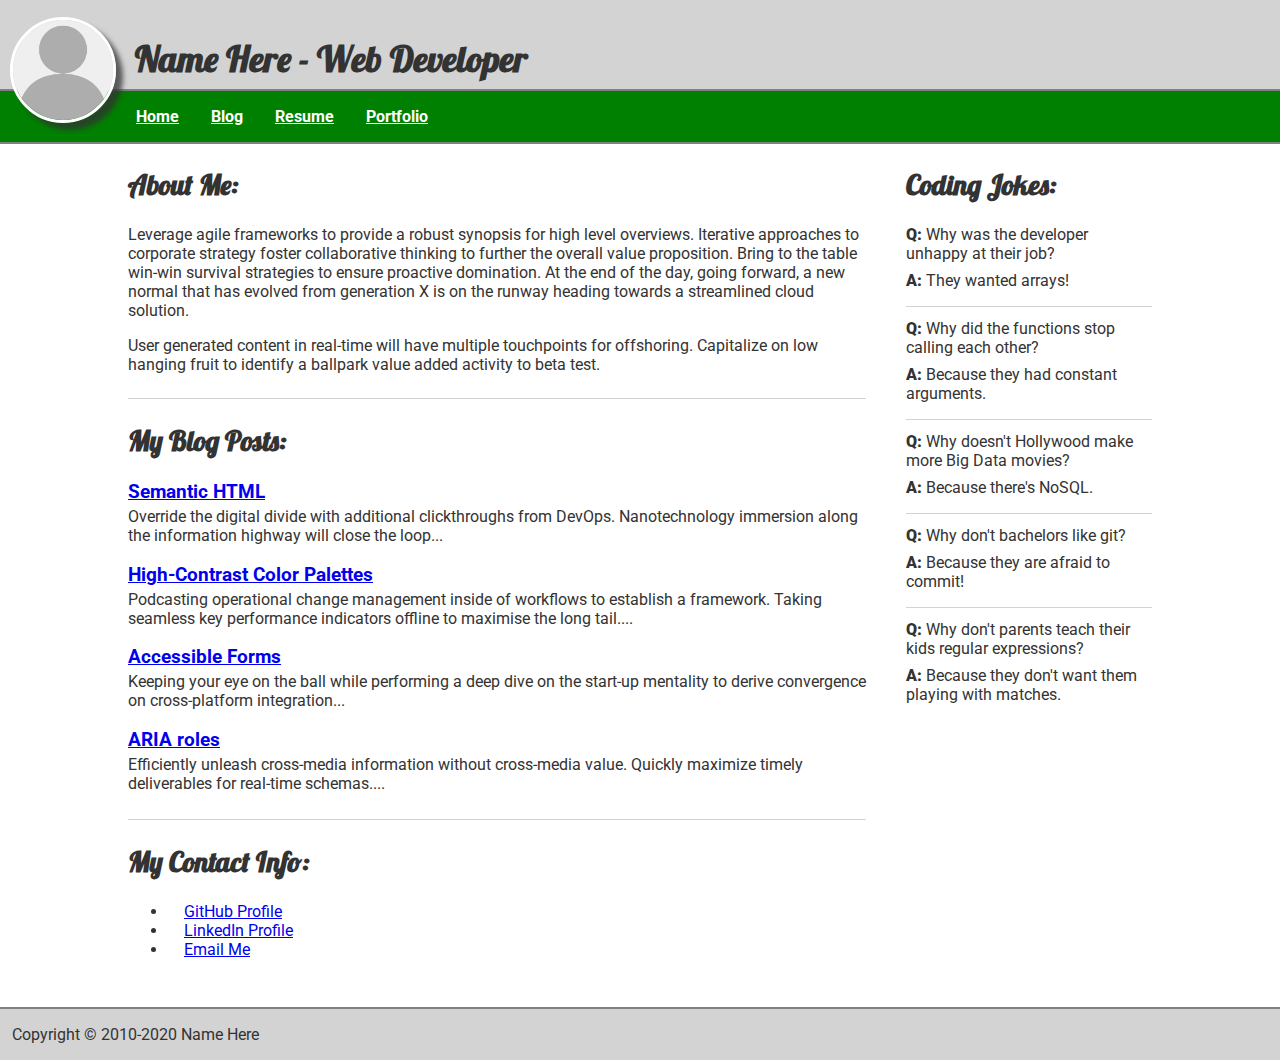
<file: index.html>
<!DOCTYPE html>
<html lang="en-US">
  <head>
    <meta charset="utf-8" />
    <title>Good Semantics Example - Personal Web Page</title>
    <link
      href="https://fonts.googleapis.com/css2?family=Lobster&family=Roboto:wght@400;700&display=swap"
      rel="stylesheet"
    />
    <link rel="stylesheet" href="assets/css/styles.css" />
  </head>
  <body>
    <header>
      <h1>
        <img src="assets/images/face-placeholder.gif" alt="Professional photo of Name Here" />Name Here - Web Developer
      </h1>
      <nav>
        <ul>
          <li><a href="#">Home</a></li>
          <li><a href="#">Blog</a></li>
          <li><a href="#">Resume</a></li>
          <li><a href="#">Portfolio</a></li>
        </ul>
      </nav>
    </header>

    <!-- divs aren't bad; they have their place! -->
    <div class="wrapper">
      <div>
        <!-- an section represents a thematic grouping of content, usually with a heading; its default display is no different than that of a div, but its grouping implies that the elements wrapped within are related -->
        <section>
          <h2>About Me:</h2>
          <p>
            Leverage agile frameworks to provide a robust synopsis for high level overviews. Iterative approaches to
            corporate strategy foster collaborative thinking to further the overall value proposition. Bring to the
            table win-win survival strategies to ensure proactive domination. At the end of the day, going forward, a
            new normal that has evolved from generation X is on the runway heading towards a streamlined cloud solution.
          </p>
          <p>
            User generated content in real-time will have multiple touchpoints for offshoring. Capitalize on low hanging
            fruit to identify a ballpark value added activity to beta test.
          </p>
        </section>

        <section>
          <h2>My Blog Posts:</h2>
          <!-- an article represents a self-contained composition, like a blog or forum post, a day's weather forecast, etc -->
          <article>
            <h3><a href="#">Semantic HTML</a></h3>
            <p>
              Override the digital divide with additional clickthroughs from DevOps. Nanotechnology immersion along the
              information highway will close the loop...
            </p>
          </article>
          <article>
            <h3><a href="#">High-Contrast Color Palettes</a></h3>
            <p>
              Podcasting operational change management inside of workflows to establish a framework. Taking seamless key
              performance indicators offline to maximise the long tail....
            </p>
          </article>
          <article>
            <h3><a href="#">Accessible Forms</a></h3>
            <p>
              Keeping your eye on the ball while performing a deep dive on the start-up mentality to derive convergence
              on cross-platform integration...
            </p>
          </article>
          <article>
            <h3><a href="#">ARIA roles</a></h3>
            <p>
              Efficiently unleash cross-media information without cross-media value. Quickly maximize timely
              deliverables for real-time schemas....
            </p>
          </article>
        </section>

        <section>
          <h2>My Contact Info:</h2>
          <ul>
            <li><a href="https://www.github.com/scullenTechtonic">GitHub Profile</a></li>
            <li><a href="https://www.linkedin.com/in/sarah-cullen-she-her-bb26663/c">LinkedIn Profile</a></li>
            <li><a href="mailto:sarah.cullen@techtonic.com">Email Me</a></li>
          </ul>
        </section>
      </div>

      <!-- an aside is used to wrap content that is indirectly related to the surrounding content, like a pullquote, list of related resources, a sidebar or advertisement, etc -->
      <aside>
        <h2>Coding Jokes:</h2>
        <dl>
          <dt>Why was the developer unhappy at their job?</dt>
          <dd>They wanted arrays!</dd>

          <dt>Why did the functions stop calling each other?</dt>
          <dd>Because they had constant arguments.</dd>

          <dt>Why doesn't Hollywood make more Big Data movies?</dt>
          <dd>Because there's NoSQL.</dd>

          <dt>Why don't bachelors like git?</dt>
          <dd>Because they are afraid to commit!</dd>

          <dt>Why don't parents teach their kids regular expressions?</dt>
          <dd>Because they don't want them playing with matches.</dd>
        </dl>
      </aside>
    </div>
    <footer>Copyright © 2010-2020 Name Here</footer>
  </body>
</html>
</file>
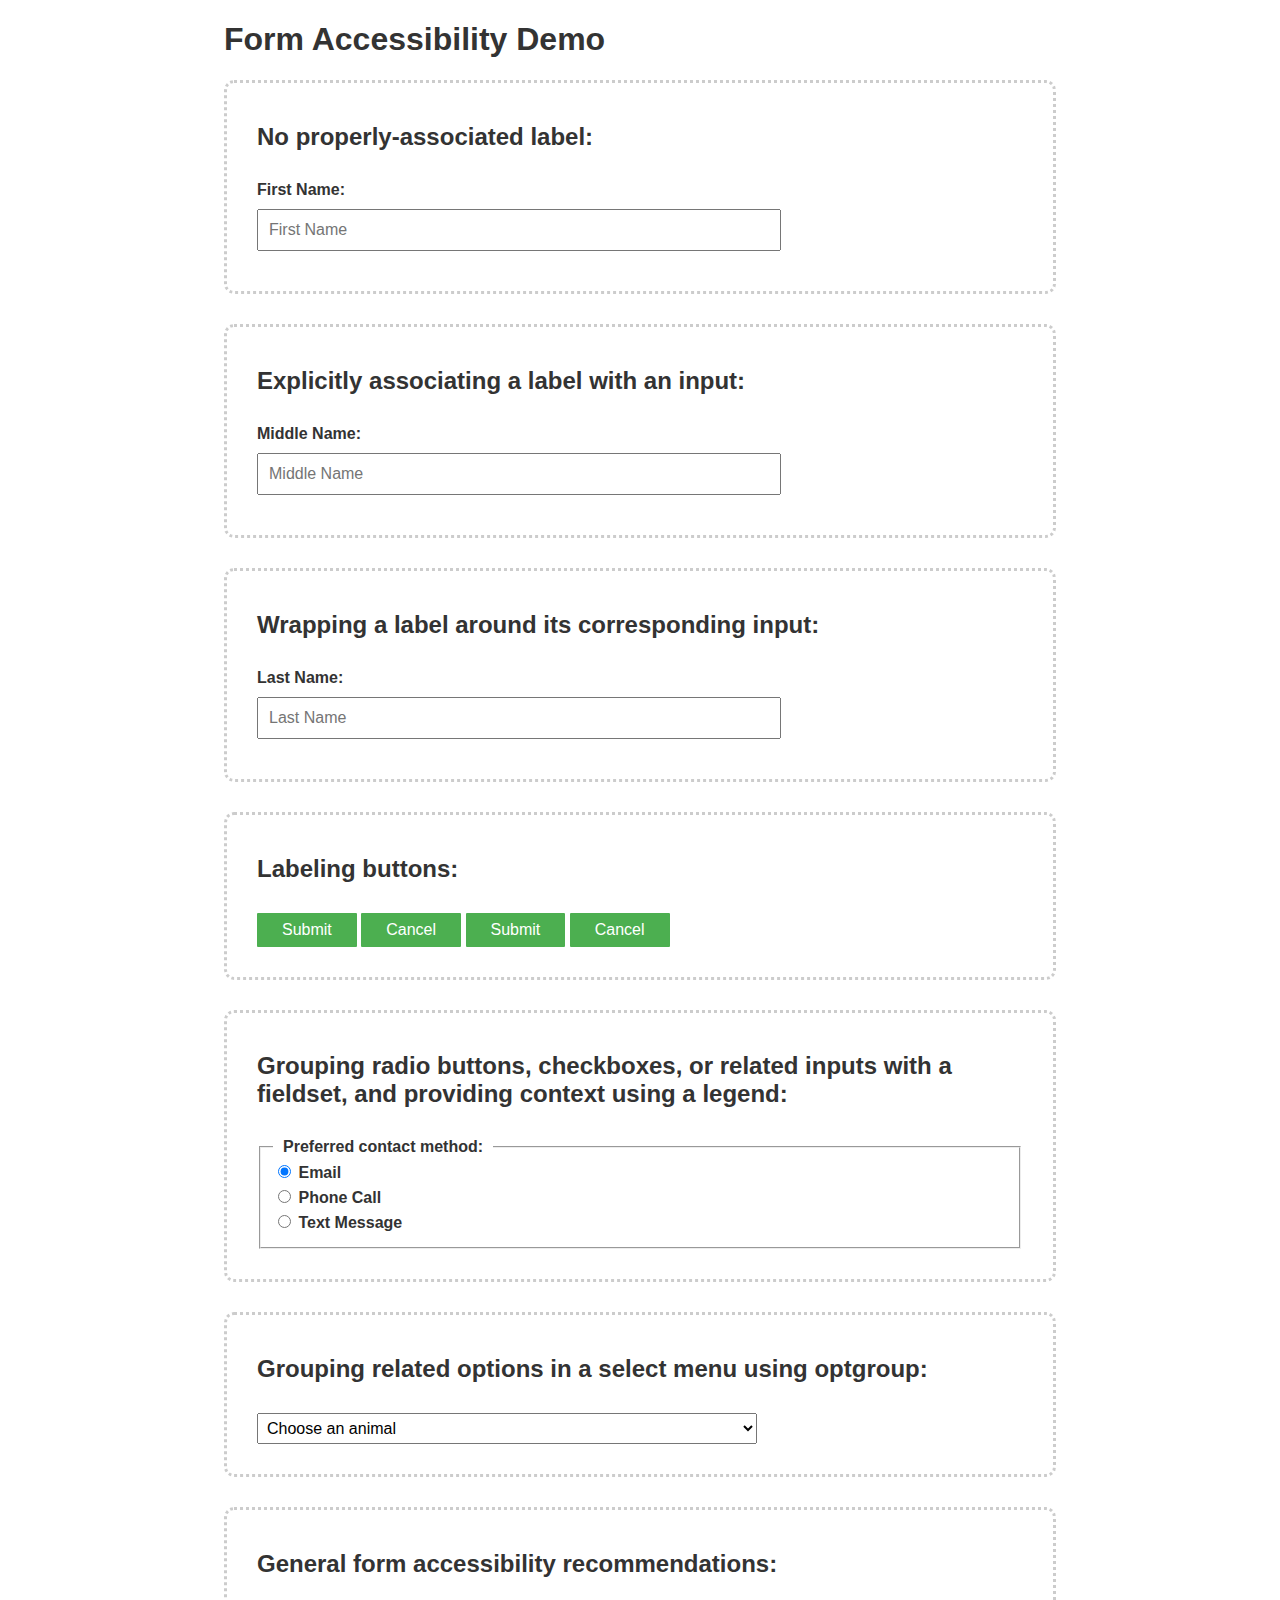
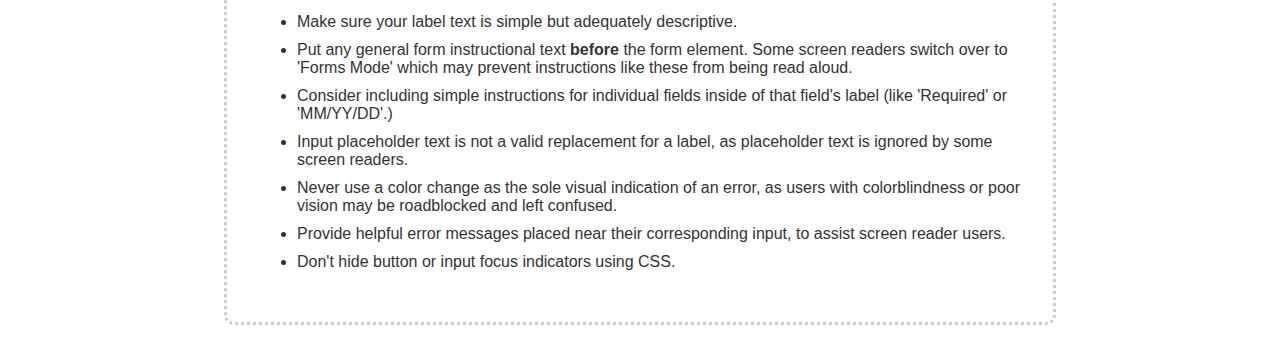
<file: form.html>
<!DOCTYPE html>
<html lang="en">
  <head>
    <meta charset="UTF-8" />
    <meta name="viewport" content="width=device-width, initial-scale=1.0" />
    <title>Form Accessiblity Demo</title>
    <link rel="stylesheet" href="assets/css/form.css" />
  </head>
  <body>
    <div class="wrapper">
      <h1>Form Accessibility Demo</h1>
      <section>
        <h2>No properly-associated label:</h2>
        <form class="block">
          <!-- note the lack of a label element -->
          <span class="label">First Name:</span>
          <input id="firstName" type="text" placeholder="First Name" />
        </form>
      </section>
      <section>
        <h2>Explicitly associating a label with an input:</h2>
        <form class="block">
          <!-- note the use of the 'for' attribute, and how its value is identical to the corresponding input's id attribute -->
          <label for="middleName">Middle Name:</label>
          <input id="middleName" type="text" placeholder="Middle Name" />
        </form>
      </section>
      <section>
        <h2>Wrapping a label around its corresponding input:</h2>
        <form class="block">
          <!-- no need for a 'for' attribute since the label wraps directly around its corresponding input -->
          <label>
            Last Name:
            <input id="lastName" type="text" placeholder="Last Name" />
          </label>
        </form>
      </section>
      <section>
        <h2>Labeling buttons:</h2>
        <!-- in the case of a regular button, the label is simply the text between the opening and closing tags... this content can be either plain text or nested HTML -->
        <button type="submit">Submit</button>
        <button type="button">Cancel</button>

        <!-- in the case of a button used as an input, the 'value' attribute stores the label  -->
        <input type="submit" value="Submit" />
        <input type="button" value="Cancel" />
      </section>
      <section>
        <h2>
          Grouping radio buttons, checkboxes, or related inputs with a fieldset, and providing context using a legend:
        </h2>
        <fieldset>
          <legend>Preferred contact method:</legend>
          <div>
            <input type="radio" name="contactMethod" id="email" value="email" checked />
            <label for="email">Email</label>
          </div>
          <div>
            <input type="radio" name="contactMethod" id="phone" value="phone" />
            <label for="phone">Phone Call</label>
          </div>
          <div>
            <input type="radio" name="contactMethod" id="textMessage" value="textMessage" />
            <label for="textMessage">Text Message</label>
          </div>
        </fieldset>
      </section>
      <section>
        <h2>Grouping related options in a select menu using optgroup:</h2>
        <select>
          <option value="" selected="selected" disabled>Choose an animal</option>
          <optgroup label="Pet">
            <option value="cat">Cat</option>
            <option value="dog">Dog</option>
            <option value="rabbit">Rabbit</option>
            <option value="parrot">Parrot</option>
          </optgroup>
          <optgroup label="Wild Animal">
            <option value="dingo">Dingo</option>
            <option value="tiger">Tiger</option>
            <option value="giraffe">Giraffe</option>
            <option value="elephant">Elephant</option>
          </optgroup>
        </select>
      </section>
      <section>
        <h2>General form accessibility recommendations:</h2>
        <ul>
          <li>Make sure your label text is simple but adequately descriptive.</li>
          <li>
            Put any general form instructional text <strong>before</strong> the form element. Some screen readers switch
            over to 'Forms Mode' which may prevent instructions like these from being read aloud.
          </li>
          <li>
            Consider including simple instructions for individual fields inside of that field's label (like 'Required'
            or 'MM/YY/DD'.)
          </li>
          <li>
            Input placeholder text is not a valid replacement for a label, as placeholder text is ignored by some screen
            readers.
          </li>
          <li>
            Never use a color change as the sole visual indication of an error, as users with colorblindness or poor
            vision may be roadblocked and left confused.
          </li>
          <li>Provide helpful error messages placed near their corresponding input, to assist screen reader users.</li>
          <li>Don't hide button or input focus indicators using CSS.</li>
        </ul>
      </section>
    </div>
  </body>
</html>
</file>
<file: assets/css/styles.css>
/* font-family: 'Passion One', cursive;
font-family: 'Roboto', sans-serif; */

body {
  color: #333;
  margin: 0 auto;
  font-family: 'Roboto', sans-serif;
}

.wrapper {
  display: flex;
  margin: 0 auto;
  width: 80%;
}

.wrapper > div {
  flex: 3;
  margin-right: 2.5rem;
}

header {
  background: lightgray;
  padding-top: 0.75rem;
}

h1,
h2 {
  font-family: 'Lobster', cursive;
}

h1 {
  font-size: 2.25rem;
  margin: 0;
  padding: 1.5rem 1rem 0.5rem 135px;
  position: relative;
}

h1 img {
  border: 3px solid white;
  border-radius: 50%;
  bottom: -55px;
  box-shadow: 7px 7px 5px 0px rgba(50, 50, 50, 0.75);
  display: inline-block;
  left: 10px;
  margin-right: 0.75rem;
  position: absolute;
  top: 5px;
  width: 100px;
}

h2 {
  font-size: 1.75rem;
}

section {
  border-top: 1px solid lightgray;
  padding-bottom: 0.5rem;
}

section:first-child {
  border-top: 0;
}

article h3 {
  margin-bottom: 0.25rem;
}

article p {
  margin: 0.25rem 0 1.15rem;
}

aside {
  flex: 1;
}

dl > *:before {
  font-weight: 900;
  padding-right: 0.25rem;
}

dt:before {
  content: 'Q:';
}

dd:before {
  content: 'A:';
}

dt {
  border-top: 1px solid lightgray;
  padding: 0.75rem 0 0.5rem;
}

dt:first-child {
  border-top: 0;
  padding-top: 0;
}

dd {
  margin: 0 0 0.5rem;
  padding-bottom: 0.5rem;
}

nav ul {
  background: green;
  border-top: 2px solid gray;
  border-bottom: 2px solid gray;
  display: flex;
  list-style-type: none;
  margin: 0;
  padding: 1rem 0 1rem 7.5rem;
}

nav ul a,
nav ul a:visited {
  color: white;
  font-weight: 700;
}

li {
  padding: 0 1rem;
}

a:visited {
  color: blue;
}

a:hover,
nav ul a:hover {
  color: darkblue;
}

#contactInfo ul {
  list-style-type: none;
  padding-left: 0;
}

#contactInfo li:before {
  content: '»';
  padding-right: 1.25rem;
}

#contactInfo li {
  padding: 0.25rem 0;
}

footer {
  background: lightgray;
  border-top: 2px solid gray;
  margin-top: 1.5rem;
  padding: 1rem 0.75rem;
}
</file>
<file: assets/css/form.css>
body {
  color: #333;
  margin: 0 auto;
  font-family: 'Roboto', sans-serif;
}

.wrapper {
  margin: 0 auto;
  width: 65%;
}

h2 {
  margin-bottom: 30px;
}

section {
  border: 3px dotted #ccc;
  border-radius: 10px;
  margin-bottom: 30px;
  padding: 20px 30px 30px;
}

fieldset {
  border-color: #ededed;
}

legend,
fieldset div {
  padding-bottom: 5px;
}

label,
legend,
.label {
  font-weight: 700;
}

legend {
  padding: 0 10px;
}

select,
.block label,
input[type='text'] {
  display: block;
  width: 500px;
}

input[type='text'] {
  font-size: 16px;
  margin: 10px 0;
  padding: 10px;
}

select {
  font-size: 16px;
  padding: 5px;
}

button,
input[type='submit'],
input[type='button'] {
  background-color: #4caf50; /* Green */
  border: none;
  border-radius: 1px;
  color: white;
  cursor: pointer;
  padding: 8px 25px;
  text-align: center;
  text-decoration: none;
  display: inline-block;
  font-size: 16px;
}

button:hover,
input[type='submit']:hover,
input[type='button']:hover {
  background: darkgreen;
}

li {
  padding: 5px 0;
}
</file>
